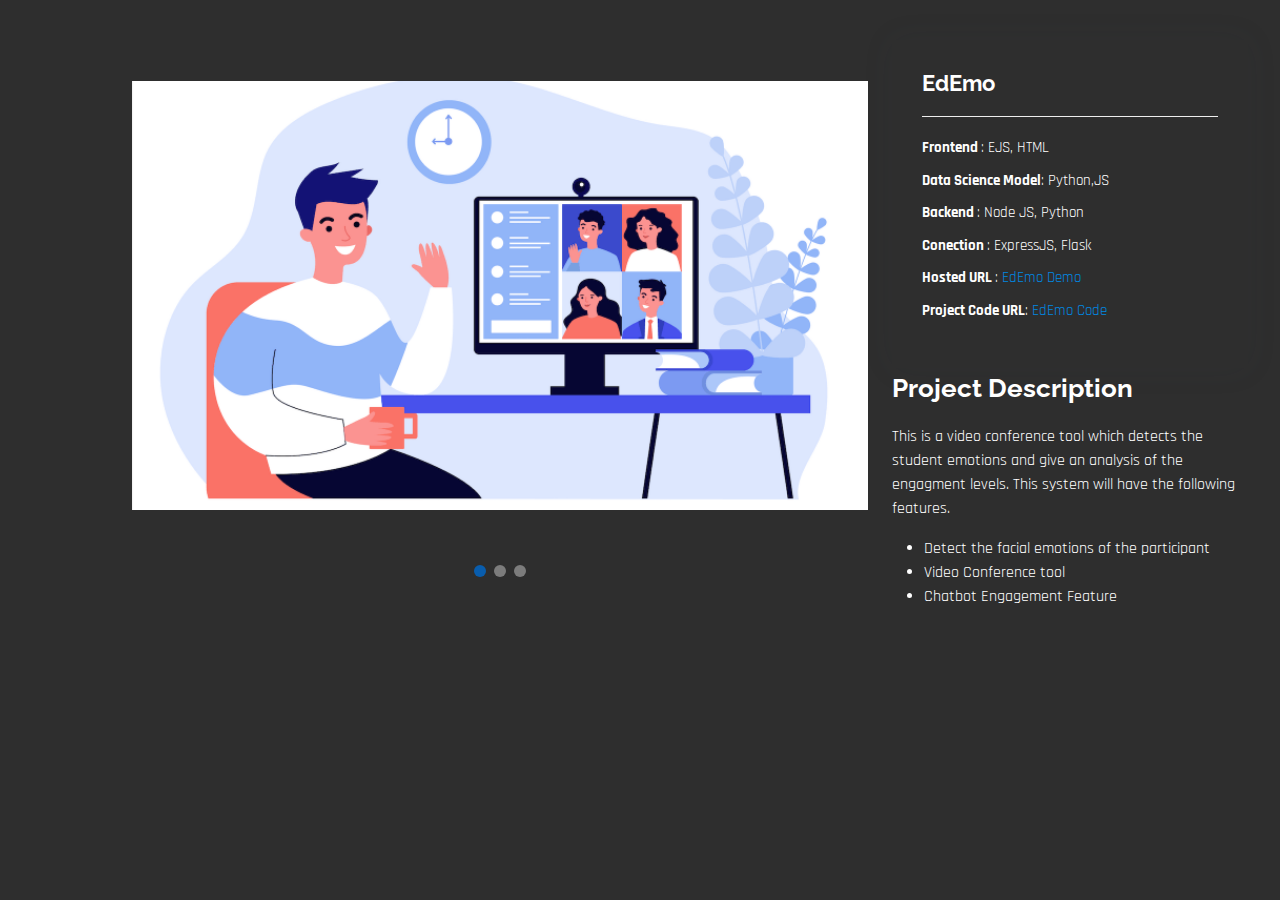
<file: edemo.html>
<!DOCTYPE html>
<html lang="en">

<head>
  <meta charset="utf-8">
  <meta content="width=device-width, initial-scale=1.0" name="viewport">

  <title>Portfolio Details - Personal Bootstrap Template</title>
  <meta content="" name="description">
  <meta content="" name="keywords">

  <!-- Favicons -->
  <link href="assets/img/favicon.png" rel="icon">
  <link href="assets/img/apple-touch-icon.png" rel="apple-touch-icon">

  <!-- Google Fonts -->
  <link href="https://fonts.googleapis.com/css?family=Open+Sans:300,300i,400,400i,600,600i,700,700i|Raleway:300,300i,400,400i,500,500i,600,600i,700,700i|Poppins:300,300i,400,400i,500,500i,600,600i,700,700i" rel="stylesheet">

  <!-- Vendor CSS Files -->
  <link href="assets/vendor/aos/aos.css" rel="stylesheet">
  <link href="assets/vendor/bootstrap/css/bootstrap.min.css" rel="stylesheet">
  <link href="assets/vendor/bootstrap-icons/bootstrap-icons.css" rel="stylesheet">
  <link href="assets/vendor/boxicons/css/boxicons.min.css" rel="stylesheet">
  <link href="assets/vendor/glightbox/css/glightbox.min.css" rel="stylesheet">
  <link href="assets/vendor/swiper/swiper-bundle.min.css" rel="stylesheet">

  <!-- Template Main CSS File -->
  <link href="assets/css/style.css" rel="stylesheet">

  <!-- =======================================================
  * Template Name: MyResume - v4.1.0
  * Template URL: https://bootstrapmade.com/free-html-bootstrap-template-my-resume/
  * Author: BootstrapMade.com
  * License: https://bootstrapmade.com/license/
  ======================================================== -->
</head>

<body>

  <main id="main">

    <!-- ======= Portfolio Details Section ======= -->
    <section id="portfolio-details" class="portfolio-details">
      <div class="container">

        <div class="row gy-4">

          <div class="col-lg-8">
            <div class="portfolio-details-slider swiper-container">
              <div class="swiper-wrapper align-items-center">

                <div class="swiper-slide">
                  <img src="assets/img/portfolio/edemo1.png" alt="">
                </div>

                <div class="swiper-slide">
                  <img src="assets/img/portfolio/edemo2.png" alt="">
                </div>

                <div class="swiper-slide">
                  <img src="assets/img/portfolio/edemo3.jpg" muted alt="">
                </div>

              </div>
              <div class="swiper-pagination"></div>
            </div>
          </div>

          <div class="col-lg-4">
            <div class="portfolio-info">
              <h3>EdEmo</h3>
              <ul>
                <li><strong>Frontend </strong>: EJS, HTML</li>
                <li><strong>Data Science Model</strong>: Python,JS</li>
                <li><strong>Backend </strong>: Node JS, Python</li>
                <li><strong>Conection </strong>: ExpressJS, Flask</li>
                <li><strong>Hosted URL </strong>: <a href="https://edemo-conference.herokuapp.com/" target="__1">EdEmo Demo</a></li>
                <li><strong>Project Code URL</strong>: <a href="https://github.com/hamzaziyard-devep/EdEmo" target="__1">EdEmo Code</a></li>
              </ul>
            </div>
            <div class="portfolio-description">
              <h2>Project Description</h2>
              <p>
                This is a video conference tool which detects the student emotions and give an analysis of the engagment levels.
                This system will have the following features.
                <ul>
                  <li>Detect the facial emotions of the participant</li>
                  <li>Video Conference tool</li>
                  <li>Chatbot Engagement Feature</li>
                </ul>
              </p>
            </div>
          </div>

        </div>

      </div>
    </section><!-- End Portfolio Details Section -->

  </main><!-- End #main -->

  <div id="preloader"></div>
  <a href="#" class="back-to-top d-flex align-items-center justify-content-center"><i class="bi bi-arrow-up-short"></i></a>

  <!-- Vendor JS Files -->
  <script src="assets/vendor/aos/aos.js"></script>
  <script src="assets/vendor/bootstrap/js/bootstrap.bundle.min.js"></script>
  <script src="assets/vendor/glightbox/js/glightbox.min.js"></script>
  <script src="assets/vendor/isotope-layout/isotope.pkgd.min.js"></script>
  <script src="assets/vendor/php-email-form/validate.js"></script>
  <script src="assets/vendor/purecounter/purecounter.js"></script>
  <script src="assets/vendor/swiper/swiper-bundle.min.js"></script>
  <script src="assets/vendor/typed.js/typed.min.js"></script>
  <script src="assets/vendor/waypoints/noframework.waypoints.js"></script>

  <!-- Template Main JS File -->
  <script src="assets/js/main.js"></script>

</body>

</html>
</file>
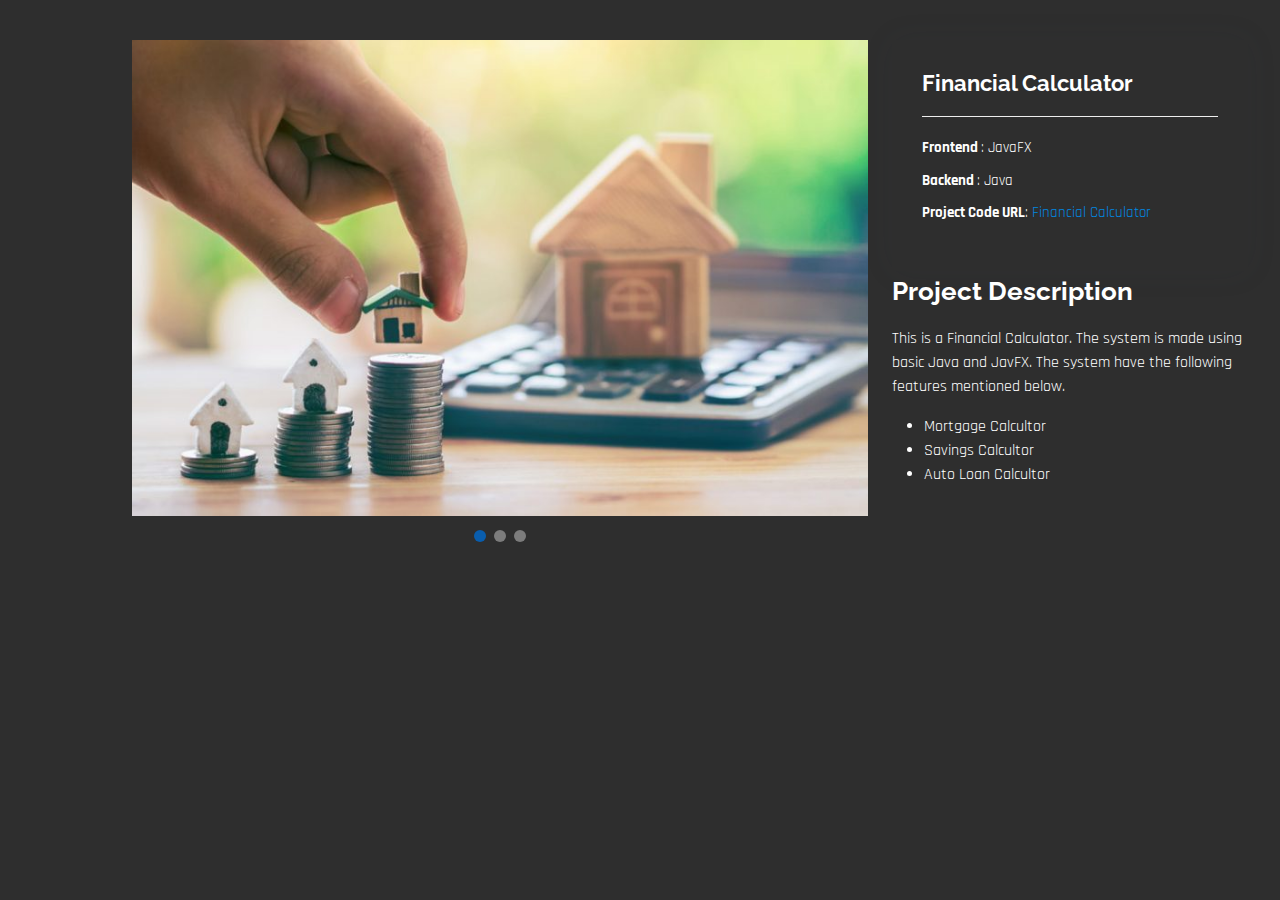
<file: fcalc.html>
<!DOCTYPE html>
<html lang="en">

<head>
  <meta charset="utf-8">
  <meta content="width=device-width, initial-scale=1.0" name="viewport">

  <title>Portfolio Details - Personal Bootstrap Template</title>
  <meta content="" name="description">
  <meta content="" name="keywords">

  <!-- Favicons -->
  <link href="assets/img/favicon.png" rel="icon">
  <link href="assets/img/apple-touch-icon.png" rel="apple-touch-icon">

  <!-- Google Fonts -->
  <link href="https://fonts.googleapis.com/css?family=Open+Sans:300,300i,400,400i,600,600i,700,700i|Raleway:300,300i,400,400i,500,500i,600,600i,700,700i|Poppins:300,300i,400,400i,500,500i,600,600i,700,700i" rel="stylesheet">

  <!-- Vendor CSS Files -->
  <link href="assets/vendor/aos/aos.css" rel="stylesheet">
  <link href="assets/vendor/bootstrap/css/bootstrap.min.css" rel="stylesheet">
  <link href="assets/vendor/bootstrap-icons/bootstrap-icons.css" rel="stylesheet">
  <link href="assets/vendor/boxicons/css/boxicons.min.css" rel="stylesheet">
  <link href="assets/vendor/glightbox/css/glightbox.min.css" rel="stylesheet">
  <link href="assets/vendor/swiper/swiper-bundle.min.css" rel="stylesheet">

  <!-- Template Main CSS File -->
  <link href="assets/css/style.css" rel="stylesheet">

  <!-- =======================================================
  * Template Name: MyResume - v4.1.0
  * Template URL: https://bootstrapmade.com/free-html-bootstrap-template-my-resume/
  * Author: BootstrapMade.com
  * License: https://bootstrapmade.com/license/
  ======================================================== -->
</head>

<body>

  <main id="main">

    <!-- ======= Portfolio Details Section ======= -->
    <section id="portfolio-details" class="portfolio-details">
      <div class="container">

        <div class="row gy-4">

          <div class="col-lg-8">
            <div class="portfolio-details-slider swiper-container">
              <div class="swiper-wrapper align-items-center">

                <div class="swiper-slide">
                  <img src="assets/img/portfolio/mort.jpg" alt="">
                </div>

                <div class="swiper-slide">
                  <img src="assets/img/portfolio/sav.jpg" alt="">
                </div>

                <div class="swiper-slide">
                  <img src="assets/img/portfolio/al.jpg" alt="">
                </div>

              </div>
              <div class="swiper-pagination"></div>
            </div>
          </div>

          <div class="col-lg-4">
            <div class="portfolio-info">
              <h3>Financial Calculator</h3>
              <ul>
                <li><strong>Frontend </strong>: JavaFX</li>
                <li><strong>Backend </strong>: Java</li>
                <li><strong>Project Code URL</strong>: <a href="https://github.com/hamzaziyard-devep/Financial-Calculator" target="__1">Financial Calculator</a></li>
              </ul>
            </div>
            <div class="portfolio-description">
              <h2>Project Description</h2>
              <p>
                This is a Financial Calculator. The system is made using basic Java and JavFX. 
                The system have the following features mentioned below.

                <ul>
                  <li>Mortgage Calcultor</li>
                  <li>Savings Calcultor</li>
                  <li>Auto Loan Calcultor</li>
                </ul>
              </p>
            </div>
          </div>

        </div>

      </div>
    </section><!-- End Portfolio Details Section -->

  </main><!-- End #main -->

  <div id="preloader"></div>
  <a href="#" class="back-to-top d-flex align-items-center justify-content-center"><i class="bi bi-arrow-up-short"></i></a>

  <!-- Vendor JS Files -->
  <script src="assets/vendor/aos/aos.js"></script>
  <script src="assets/vendor/bootstrap/js/bootstrap.bundle.min.js"></script>
  <script src="assets/vendor/glightbox/js/glightbox.min.js"></script>
  <script src="assets/vendor/isotope-layout/isotope.pkgd.min.js"></script>
  <script src="assets/vendor/php-email-form/validate.js"></script>
  <script src="assets/vendor/purecounter/purecounter.js"></script>
  <script src="assets/vendor/swiper/swiper-bundle.min.js"></script>
  <script src="assets/vendor/typed.js/typed.min.js"></script>
  <script src="assets/vendor/waypoints/noframework.waypoints.js"></script>

  <!-- Template Main JS File -->
  <script src="assets/js/main.js"></script>

</body>

</html>
</file>
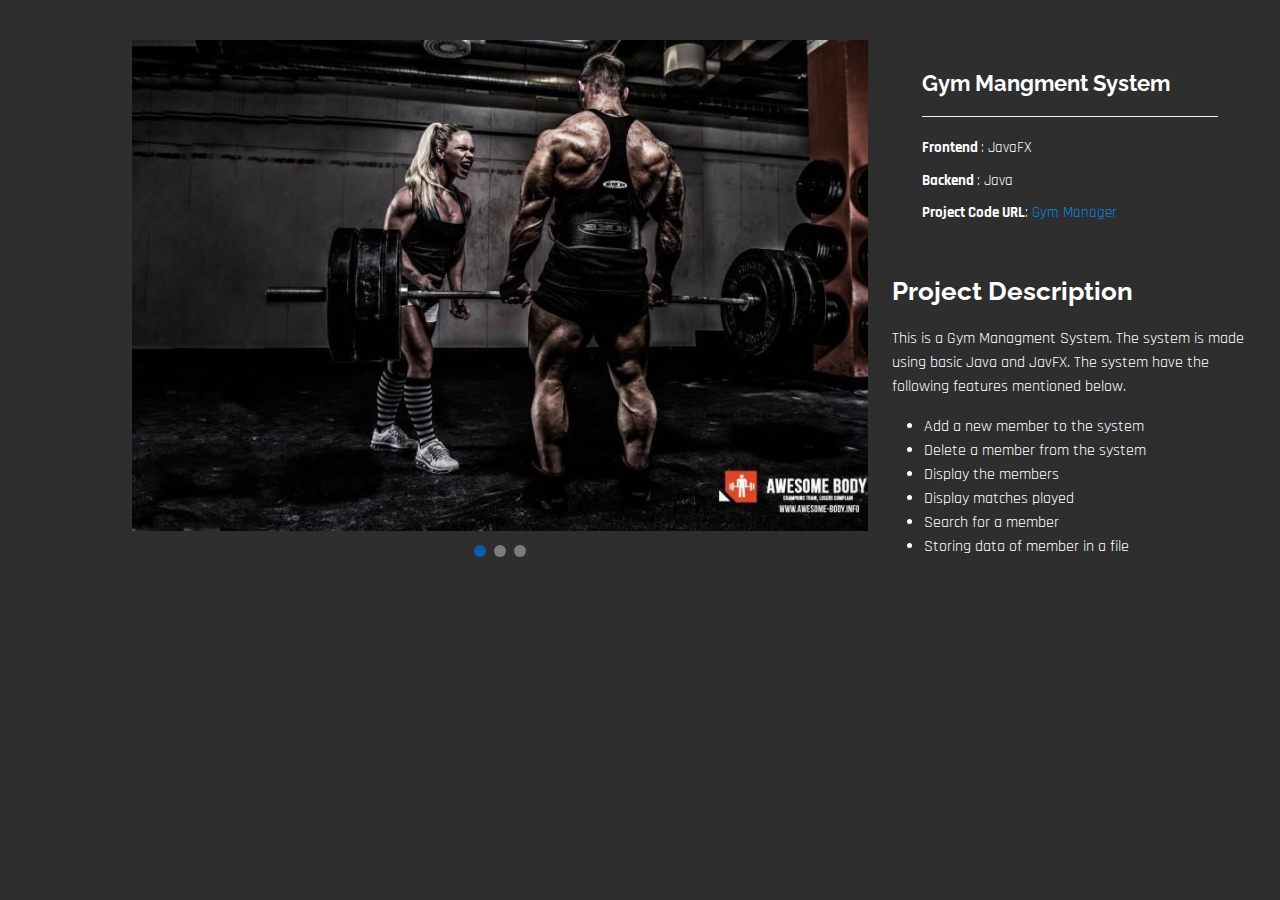
<file: gym.html>
<!DOCTYPE html>
<html lang="en">

<head>
  <meta charset="utf-8">
  <meta content="width=device-width, initial-scale=1.0" name="viewport">

  <title>Portfolio Details - Personal Bootstrap Template</title>
  <meta content="" name="description">
  <meta content="" name="keywords">

  <!-- Favicons -->
  <link href="assets/img/favicon.png" rel="icon">
  <link href="assets/img/apple-touch-icon.png" rel="apple-touch-icon">

  <!-- Google Fonts -->
  <link href="https://fonts.googleapis.com/css?family=Open+Sans:300,300i,400,400i,600,600i,700,700i|Raleway:300,300i,400,400i,500,500i,600,600i,700,700i|Poppins:300,300i,400,400i,500,500i,600,600i,700,700i" rel="stylesheet">

  <!-- Vendor CSS Files -->
  <link href="assets/vendor/aos/aos.css" rel="stylesheet">
  <link href="assets/vendor/bootstrap/css/bootstrap.min.css" rel="stylesheet">
  <link href="assets/vendor/bootstrap-icons/bootstrap-icons.css" rel="stylesheet">
  <link href="assets/vendor/boxicons/css/boxicons.min.css" rel="stylesheet">
  <link href="assets/vendor/glightbox/css/glightbox.min.css" rel="stylesheet">
  <link href="assets/vendor/swiper/swiper-bundle.min.css" rel="stylesheet">

  <!-- Template Main CSS File -->
  <link href="assets/css/style.css" rel="stylesheet">

  <!-- =======================================================
  * Template Name: MyResume - v4.1.0
  * Template URL: https://bootstrapmade.com/free-html-bootstrap-template-my-resume/
  * Author: BootstrapMade.com
  * License: https://bootstrapmade.com/license/
  ======================================================== -->
</head>

<body>

  <main id="main">

    <!-- ======= Portfolio Details Section ======= -->
    <section id="portfolio-details" class="portfolio-details">
      <div class="container">

        <div class="row gy-4">

          <div class="col-lg-8">
            <div class="portfolio-details-slider swiper-container">
              <div class="swiper-wrapper align-items-center">

                <div class="swiper-slide">
                  <img src="assets/img/portfolio/gym1.jpg" alt="">
                </div>

                <div class="swiper-slide">
                  <img src="assets/img/portfolio/gym2.jpg" alt="">
                </div>

                <div class="swiper-slide">
                  <img src="assets/img/portfolio/gym3.jpg" alt="">
                </div>

              </div>
              <div class="swiper-pagination"></div>
            </div>
          </div>

          <div class="col-lg-4">
            <div class="portfolio-info">
              <h3>Gym Mangment System</h3>
              <ul>
                <li><strong>Frontend </strong>: JavaFX</li>
                <li><strong>Backend </strong>: Java</li>
                <li><strong>Project Code URL</strong>: <a href="https://github.com/hamzaziyard-devep/Gym-Managment-System" target="__1">Gym Manager</a></li>
              </ul>
            </div>
            <div class="portfolio-description">
              <h2>Project Description</h2>
              <p>
                This is a Gym Managment System. The system is made using basic Java and JavFX. 
                The system have the following features mentioned below.

                <ul>
                  <li>Add a new member to the system</li>
                  <li>Delete a member from the system</li>
                  <li>Display the members</li>
                  <li>Display matches played</li>
                  <li>Search for a member</li>
                  <li>Storing data of member in a file</li>
                </ul>
              </p>
            </div>
          </div>

        </div>

      </div>
    </section><!-- End Portfolio Details Section -->

  </main><!-- End #main -->

  <div id="preloader"></div>
  <a href="#" class="back-to-top d-flex align-items-center justify-content-center"><i class="bi bi-arrow-up-short"></i></a>

  <!-- Vendor JS Files -->
  <script src="assets/vendor/aos/aos.js"></script>
  <script src="assets/vendor/bootstrap/js/bootstrap.bundle.min.js"></script>
  <script src="assets/vendor/glightbox/js/glightbox.min.js"></script>
  <script src="assets/vendor/isotope-layout/isotope.pkgd.min.js"></script>
  <script src="assets/vendor/php-email-form/validate.js"></script>
  <script src="assets/vendor/purecounter/purecounter.js"></script>
  <script src="assets/vendor/swiper/swiper-bundle.min.js"></script>
  <script src="assets/vendor/typed.js/typed.min.js"></script>
  <script src="assets/vendor/waypoints/noframework.waypoints.js"></script>

  <!-- Template Main JS File -->
  <script src="assets/js/main.js"></script>

</body>

</html>
</file>
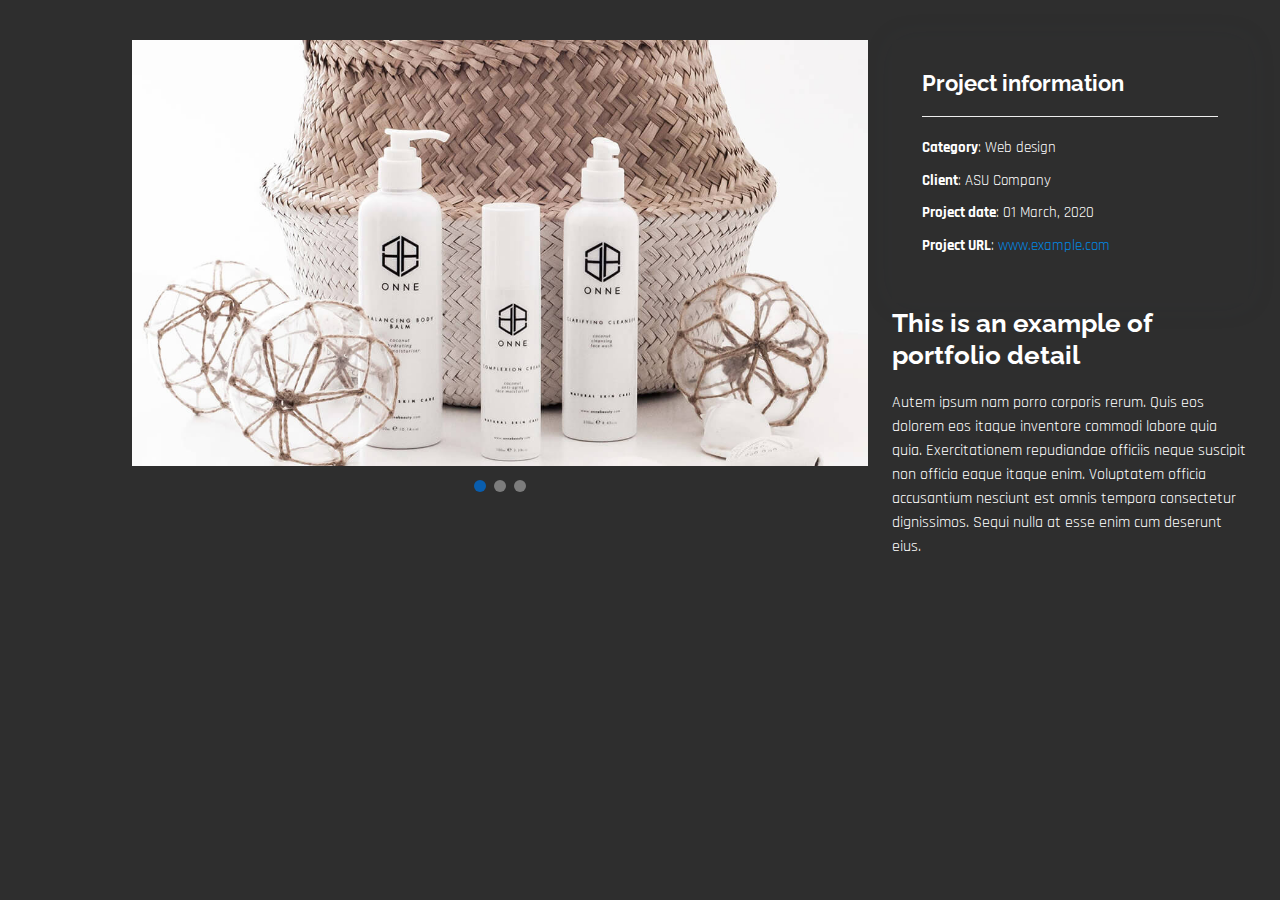
<file: portfolio-details.html>
<!DOCTYPE html>
<html lang="en">

<head>
  <meta charset="utf-8">
  <meta content="width=device-width, initial-scale=1.0" name="viewport">

  <title>Portfolio Details - Personal Bootstrap Template</title>
  <meta content="" name="description">
  <meta content="" name="keywords">

  <!-- Favicons -->
  <link href="assets/img/favicon.png" rel="icon">
  <link href="assets/img/apple-touch-icon.png" rel="apple-touch-icon">

  <!-- Google Fonts -->
  <link href="https://fonts.googleapis.com/css?family=Open+Sans:300,300i,400,400i,600,600i,700,700i|Raleway:300,300i,400,400i,500,500i,600,600i,700,700i|Poppins:300,300i,400,400i,500,500i,600,600i,700,700i" rel="stylesheet">

  <!-- Vendor CSS Files -->
  <link href="assets/vendor/aos/aos.css" rel="stylesheet">
  <link href="assets/vendor/bootstrap/css/bootstrap.min.css" rel="stylesheet">
  <link href="assets/vendor/bootstrap-icons/bootstrap-icons.css" rel="stylesheet">
  <link href="assets/vendor/boxicons/css/boxicons.min.css" rel="stylesheet">
  <link href="assets/vendor/glightbox/css/glightbox.min.css" rel="stylesheet">
  <link href="assets/vendor/swiper/swiper-bundle.min.css" rel="stylesheet">

  <!-- Template Main CSS File -->
  <link href="assets/css/style.css" rel="stylesheet">

  <!-- =======================================================
  * Template Name: MyResume - v4.1.0
  * Template URL: https://bootstrapmade.com/free-html-bootstrap-template-my-resume/
  * Author: BootstrapMade.com
  * License: https://bootstrapmade.com/license/
  ======================================================== -->
</head>

<body>

  <main id="main">

    <!-- ======= Portfolio Details Section ======= -->
    <section id="portfolio-details" class="portfolio-details">
      <div class="container">

        <div class="row gy-4">

          <div class="col-lg-8">
            <div class="portfolio-details-slider swiper-container">
              <div class="swiper-wrapper align-items-center">

                <div class="swiper-slide">
                  <img src="assets/img/portfolio/portfolio-details-1.jpg" alt="">
                </div>

                <div class="swiper-slide">
                  <img src="assets/img/portfolio/portfolio-details-2.jpg" alt="">
                </div>

                <div class="swiper-slide">
                  <img src="assets/img/portfolio/portfolio-details-3.jpg" alt="">
                </div>

              </div>
              <div class="swiper-pagination"></div>
            </div>
          </div>

          <div class="col-lg-4">
            <div class="portfolio-info">
              <h3>Project information</h3>
              <ul>
                <li><strong>Category</strong>: Web design</li>
                <li><strong>Client</strong>: ASU Company</li>
                <li><strong>Project date</strong>: 01 March, 2020</li>
                <li><strong>Project URL</strong>: <a href="#">www.example.com</a></li>
              </ul>
            </div>
            <div class="portfolio-description">
              <h2>This is an example of portfolio detail</h2>
              <p>
                Autem ipsum nam porro corporis rerum. Quis eos dolorem eos itaque inventore commodi labore quia quia. Exercitationem repudiandae officiis neque suscipit non officia eaque itaque enim. Voluptatem officia accusantium nesciunt est omnis tempora consectetur dignissimos. Sequi nulla at esse enim cum deserunt eius.
              </p>
            </div>
          </div>

        </div>

      </div>
    </section><!-- End Portfolio Details Section -->

  </main><!-- End #main -->

  <div id="preloader"></div>
  <a href="#" class="back-to-top d-flex align-items-center justify-content-center"><i class="bi bi-arrow-up-short"></i></a>

  <!-- Vendor JS Files -->
  <script src="assets/vendor/aos/aos.js"></script>
  <script src="assets/vendor/bootstrap/js/bootstrap.bundle.min.js"></script>
  <script src="assets/vendor/glightbox/js/glightbox.min.js"></script>
  <script src="assets/vendor/isotope-layout/isotope.pkgd.min.js"></script>
  <script src="assets/vendor/php-email-form/validate.js"></script>
  <script src="assets/vendor/purecounter/purecounter.js"></script>
  <script src="assets/vendor/swiper/swiper-bundle.min.js"></script>
  <script src="assets/vendor/typed.js/typed.min.js"></script>
  <script src="assets/vendor/waypoints/noframework.waypoints.js"></script>

  <!-- Template Main JS File -->
  <script src="assets/js/main.js"></script>

</body>

</html>
</file>
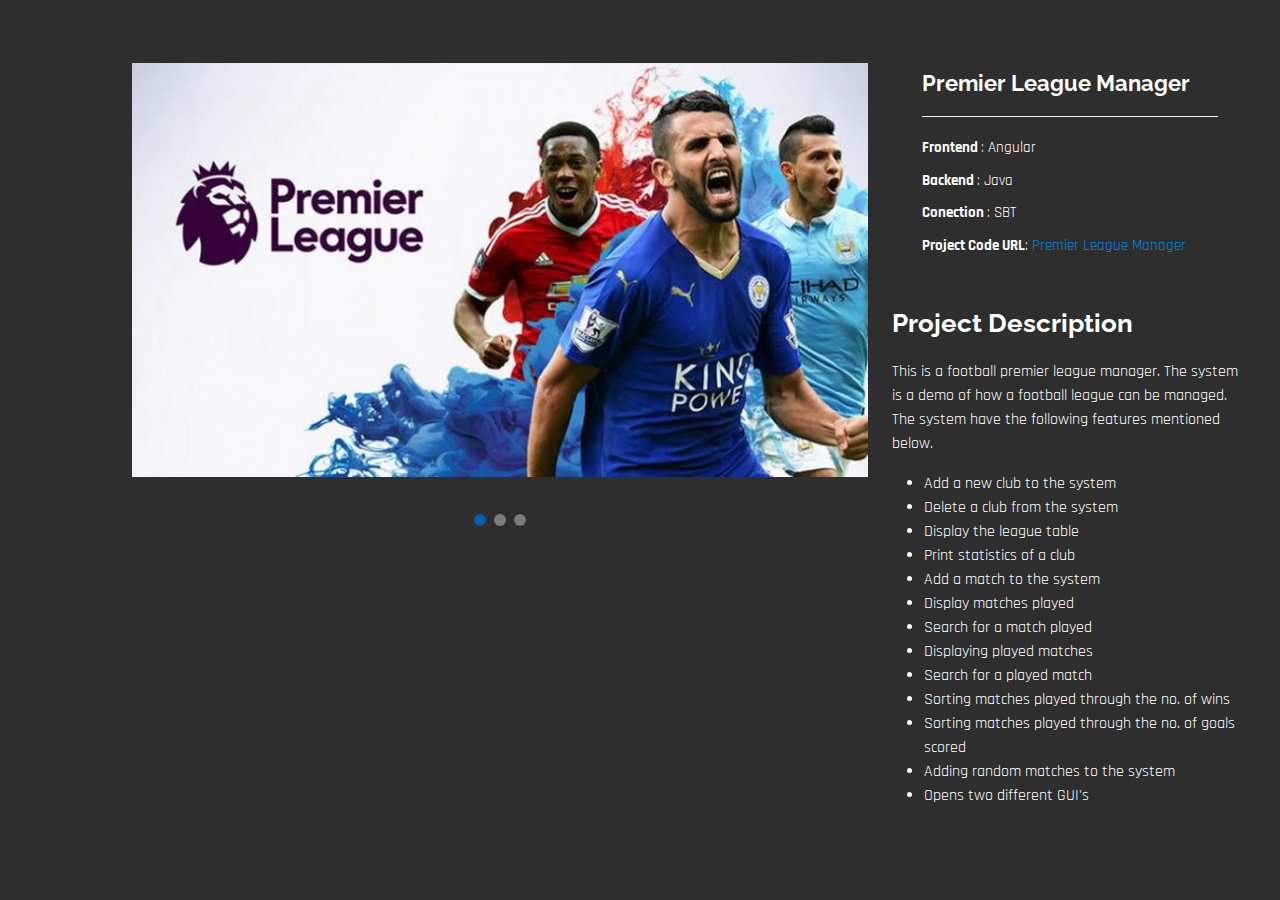
<file: premier-league.html>
<!DOCTYPE html>
<html lang="en">

<head>
  <meta charset="utf-8">
  <meta content="width=device-width, initial-scale=1.0" name="viewport">

  <title>Portfolio Details - Personal Bootstrap Template</title>
  <meta content="" name="description">
  <meta content="" name="keywords">

  <!-- Favicons -->
  <link href="assets/img/favicon.png" rel="icon">
  <link href="assets/img/apple-touch-icon.png" rel="apple-touch-icon">

  <!-- Google Fonts -->
  <link href="https://fonts.googleapis.com/css?family=Open+Sans:300,300i,400,400i,600,600i,700,700i|Raleway:300,300i,400,400i,500,500i,600,600i,700,700i|Poppins:300,300i,400,400i,500,500i,600,600i,700,700i" rel="stylesheet">

  <!-- Vendor CSS Files -->
  <link href="assets/vendor/aos/aos.css" rel="stylesheet">
  <link href="assets/vendor/bootstrap/css/bootstrap.min.css" rel="stylesheet">
  <link href="assets/vendor/bootstrap-icons/bootstrap-icons.css" rel="stylesheet">
  <link href="assets/vendor/boxicons/css/boxicons.min.css" rel="stylesheet">
  <link href="assets/vendor/glightbox/css/glightbox.min.css" rel="stylesheet">
  <link href="assets/vendor/swiper/swiper-bundle.min.css" rel="stylesheet">

  <!-- Template Main CSS File -->
  <link href="assets/css/style.css" rel="stylesheet">

  <!-- =======================================================
  * Template Name: MyResume - v4.1.0
  * Template URL: https://bootstrapmade.com/free-html-bootstrap-template-my-resume/
  * Author: BootstrapMade.com
  * License: https://bootstrapmade.com/license/
  ======================================================== -->
</head>

<body>

  <main id="main">

    <!-- ======= Portfolio Details Section ======= -->
    <section id="portfolio-details" class="portfolio-details">
      <div class="container">

        <div class="row gy-4">

          <div class="col-lg-8">
            <div class="portfolio-details-slider swiper-container">
              <div class="swiper-wrapper align-items-center">

                <div class="swiper-slide">
                  <img src="assets/img/portfolio/premier-league1.jpg" alt="">
                </div>

                <div class="swiper-slide">
                  <img src="assets/img/portfolio/premier-league.jpg" alt="">
                </div>

                <div class="swiper-slide">
                  <img src="assets/img/portfolio/premier-league2.jpg" alt="">
                </div>

              </div>
              <div class="swiper-pagination"></div>
            </div>
          </div>

          <div class="col-lg-4">
            <div class="portfolio-info">
              <h3>Premier League Manager</h3>
              <ul>
                <li><strong>Frontend </strong>: Angular</li>
                <li><strong>Backend </strong>: Java</li>
                <li><strong>Conection </strong>: SBT</li>
                <li><strong>Project Code URL</strong>: <a href="https://github.com/hamzaziyard-devep/football-league-manager" target="__1">Premier League Manager</a></li>
              </ul>
            </div>
            <div class="portfolio-description">
              <h2>Project Description</h2>
              <p>
                This is a football premier league manager. The system is a demo of how a football league can be managed. 
                The system have the following features mentioned below.

                <ul>
                  <li>Add a new club to the system</li>
                  <li>Delete a club from the system</li>
                  <li>Display the league table</li>
                  <li>Print statistics of a club</li>
                  <li>Add a match to the system</li>
                  <li>Display matches played</li>
                  <li>Search for a match played</li>
                  <li>Displaying played matches</li>
                  <li>Search for a played match</li>
                  <li>Sorting matches played through the no. of wins</li>
                  <li>Sorting matches played through the no. of goals scored</li>
                  <li>Adding random matches to the system</li>
                  <li>Opens two different GUI's</li>
                </ul>
              </p>
            </div>
          </div>

        </div>

      </div>
    </section><!-- End Portfolio Details Section -->

  </main><!-- End #main -->

  <div id="preloader"></div>
  <a href="#" class="back-to-top d-flex align-items-center justify-content-center"><i class="bi bi-arrow-up-short"></i></a>

  <!-- Vendor JS Files -->
  <script src="assets/vendor/aos/aos.js"></script>
  <script src="assets/vendor/bootstrap/js/bootstrap.bundle.min.js"></script>
  <script src="assets/vendor/glightbox/js/glightbox.min.js"></script>
  <script src="assets/vendor/isotope-layout/isotope.pkgd.min.js"></script>
  <script src="assets/vendor/php-email-form/validate.js"></script>
  <script src="assets/vendor/purecounter/purecounter.js"></script>
  <script src="assets/vendor/swiper/swiper-bundle.min.js"></script>
  <script src="assets/vendor/typed.js/typed.min.js"></script>
  <script src="assets/vendor/waypoints/noframework.waypoints.js"></script>

  <!-- Template Main JS File -->
  <script src="assets/js/main.js"></script>

</body>

</html>
</file>
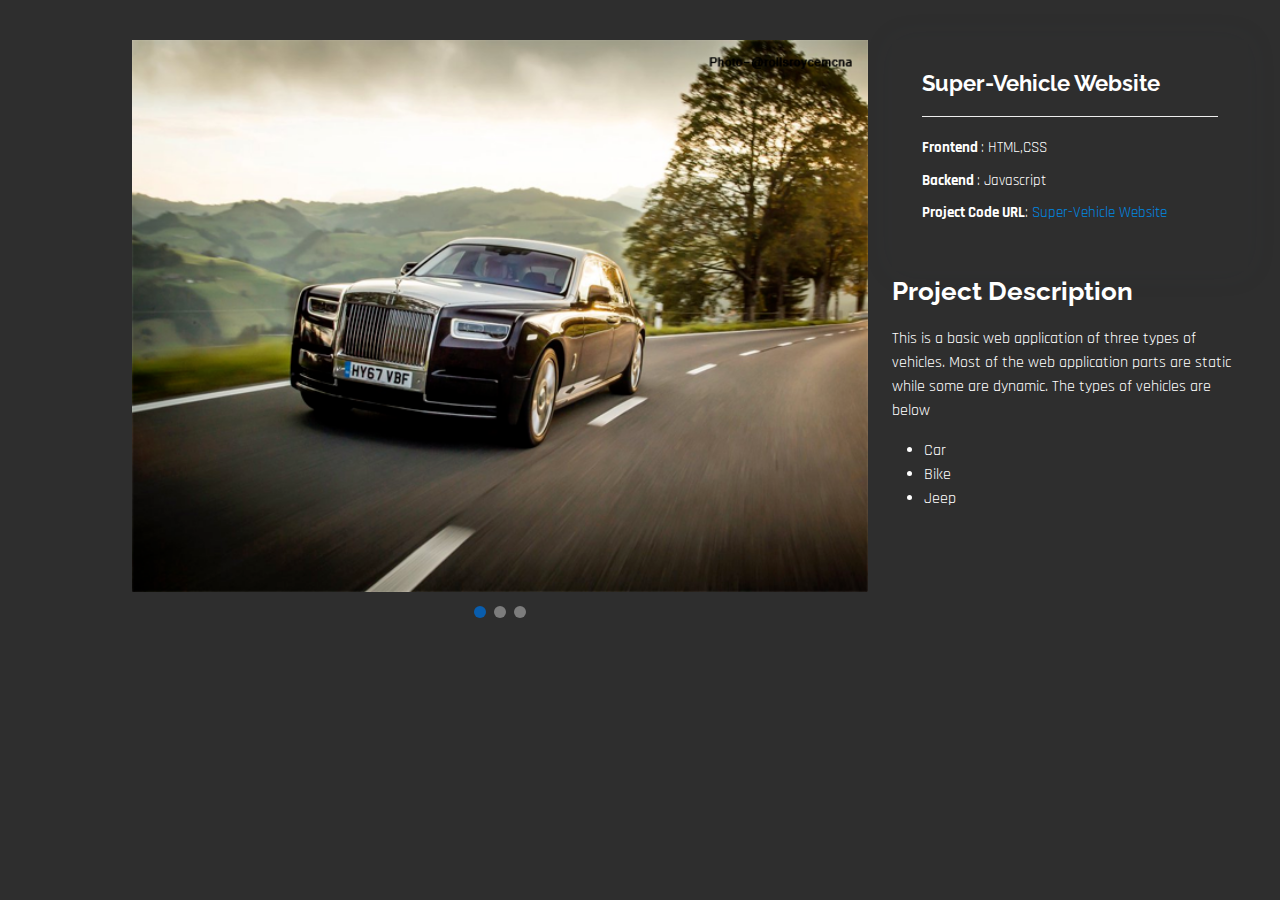
<file: super-vehicle.html>
<!DOCTYPE html>
<html lang="en">

<head>
  <meta charset="utf-8">
  <meta content="width=device-width, initial-scale=1.0" name="viewport">

  <title>Portfolio Details - Personal Bootstrap Template</title>
  <meta content="" name="description">
  <meta content="" name="keywords">

  <!-- Favicons -->
  <link href="assets/img/favicon.png" rel="icon">
  <link href="assets/img/apple-touch-icon.png" rel="apple-touch-icon">

  <!-- Google Fonts -->
  <link href="https://fonts.googleapis.com/css?family=Open+Sans:300,300i,400,400i,600,600i,700,700i|Raleway:300,300i,400,400i,500,500i,600,600i,700,700i|Poppins:300,300i,400,400i,500,500i,600,600i,700,700i" rel="stylesheet">

  <!-- Vendor CSS Files -->
  <link href="assets/vendor/aos/aos.css" rel="stylesheet">
  <link href="assets/vendor/bootstrap/css/bootstrap.min.css" rel="stylesheet">
  <link href="assets/vendor/bootstrap-icons/bootstrap-icons.css" rel="stylesheet">
  <link href="assets/vendor/boxicons/css/boxicons.min.css" rel="stylesheet">
  <link href="assets/vendor/glightbox/css/glightbox.min.css" rel="stylesheet">
  <link href="assets/vendor/swiper/swiper-bundle.min.css" rel="stylesheet">

  <!-- Template Main CSS File -->
  <link href="assets/css/style.css" rel="stylesheet">

  <!-- =======================================================
  * Template Name: MyResume - v4.1.0
  * Template URL: https://bootstrapmade.com/free-html-bootstrap-template-my-resume/
  * Author: BootstrapMade.com
  * License: https://bootstrapmade.com/license/
  ======================================================== -->
</head>

<body>

  <main id="main">

    <!-- ======= Portfolio Details Section ======= -->
    <section id="portfolio-details" class="portfolio-details">
      <div class="container">

        <div class="row gy-4">

          <div class="col-lg-8">
            <div class="portfolio-details-slider swiper-container">
              <div class="swiper-wrapper align-items-center">

                <div class="swiper-slide">
                  <img src="assets/img/portfolio/rolls.png" alt="">
                </div>

                <div class="swiper-slide">
                  <img src="assets/img/portfolio/re.jpg" alt="">
                </div>

                <div class="swiper-slide">
                  <img src="assets/img/portfolio/jeep.jpg" alt="">
                </div>

              </div>
              <div class="swiper-pagination"></div>
            </div>
          </div>

          <div class="col-lg-4">
            <div class="portfolio-info">
              <h3>Super-Vehicle Website</h3>
              <ul>
                <li><strong>Frontend </strong>: HTML,CSS</li>
                <li><strong>Backend </strong>: Javascript</li>
                <li><strong>Project Code URL</strong>: <a href="https://github.com/hamzaziyard-devep/Super-Vehicle-Website" target="__1">Super-Vehicle Website</a></li>
              </ul>
            </div>
            <div class="portfolio-description">
              <h2>Project Description</h2>
              <p>
                This is a basic web application of three types of vehicles. Most of the web application parts are static while some are dynamic. The types of vehicles are below

                <ul>
                  <li>Car</li>
                  <li>Bike</li>
                  <li>Jeep</li>
                </ul>
              </p>
            </div>
          </div>

        </div>

      </div>
    </section><!-- End Portfolio Details Section -->

  </main><!-- End #main -->

  <div id="preloader"></div>
  <a href="#" class="back-to-top d-flex align-items-center justify-content-center"><i class="bi bi-arrow-up-short"></i></a>

  <!-- Vendor JS Files -->
  <script src="assets/vendor/aos/aos.js"></script>
  <script src="assets/vendor/bootstrap/js/bootstrap.bundle.min.js"></script>
  <script src="assets/vendor/glightbox/js/glightbox.min.js"></script>
  <script src="assets/vendor/isotope-layout/isotope.pkgd.min.js"></script>
  <script src="assets/vendor/php-email-form/validate.js"></script>
  <script src="assets/vendor/purecounter/purecounter.js"></script>
  <script src="assets/vendor/swiper/swiper-bundle.min.js"></script>
  <script src="assets/vendor/typed.js/typed.min.js"></script>
  <script src="assets/vendor/waypoints/noframework.waypoints.js"></script>

  <!-- Template Main JS File -->
  <script src="assets/js/main.js"></script>

</body>

</html>
</file>
<file: assets/css/style.css>
/**
* Template Name: MyResume - v4.1.0
* Template URL: https://bootstrapmade.com/free-html-bootstrap-template-my-resume/
* Author: BootstrapMade.com
* License: https://bootstrapmade.com/license/
*/

/*--------------------------------------------------------------
# General
--------------------------------------------------------------*/

@import url('https://fonts.googleapis.com/css2?family=Rajdhani&display=swap');



:root{
  --mobile-nav-bg:rgb(48, 48, 48);
  --icon-color:rgb(245, 245, 245);
  --icon-badge: #000;
  --primary-color:#2e2e2e;
  --secondary-color:#fff;
  --heading: #fff;
  --resume-bg:rgba(0, 0, 0, 0.103);
  --skill-box:rgba(255,255,255,0.2);
  --nav-link:#272829;
  --nav-font:white;
  --footer-bg:#2b2b2b;
  --about-title:#728394;
  --skill-bar-font:#979797;
  --skill-bar-bg:#979797;
  --resume-sub-top:#a5a4a4;
  --download-bg:#0563bb;
  --download-hover:#0678e3;
  --year-bg:rgba(255, 255, 255,0.2);
  --title-line:#ddd;
  --contact-font:#9faab6;
  --p-hover:rgba(0,0,0,0.9);
  --p-hover-line:#d7dce1;
  --p-hover-link:#272829;
  --p-hover-topic:white;
}

.light-theme{
  --mobile-nav-bg:rgb(255, 255, 255);
  --icon-color:#2e2e2e;
  --icon-badge:#fff;
  --primary-color:rgb(238, 238, 238);
  --secondary-color:black;
  --heading: #000;
  --resume-bg:rgba(224, 223, 223, 0.459);
  --skill-box:rgba(0, 0, 0, 0.075);
  --nav-link:#e8eaeb;
  --nav-font:#000;
  --footer-bg:rgb(223, 223, 223);
  --about-title:#0563bb;
  --skill-bar-font:rgb(0, 0, 0);
  --skill-bar-bg:rgb(212, 212, 212);
  --resume-sub-top:rgb(97, 97, 97);
  --download-bg:#0563bb;
  --download-hover:#0678e3;
  --year-bg:rgb(226, 225, 225);
  --title-line:rgb(26, 25, 25);
  --contact-font:rgb(99, 99, 99);
  --p-hover:rgba(255, 255, 255,0.9);
  --p-hover-line:#0563bb;
  --p-hover-link:#000000;
  --p-hover-topic:#0563bb;
}

body {
  font-family: "Open Sans", sans-serif;
  /* color: #272829; */
  color: var(--secondary-color);
  background-color:var(--primary-color);
}



a {
  color: #0563bb;
  text-decoration: none;
}

a:hover {
  color: #067ded;
  text-decoration: none;
}

h1, h2, h3, h4, h5, h6 {
  font-family: "Raleway", sans-serif;
}



/*adjusting the length of the slide bar*/
::-webkit-scrollbar {
  width: 15px;
}

/*adjusting the track of the scrollbar*/
::-webkit-scrollbar-track {
      background-color: #2f2f2f; 
    }

/*styling the slidebar*/
::-webkit-scrollbar-thumb {
        background-color: #0563bb; 
        border-radius: 10px;
}



/*--------------------------------------------------------------
# Back to top button
--------------------------------------------------------------*/
.back-to-top {
  position: fixed;
  visibility: hidden;
  opacity: 0;
  right: 15px;
  bottom: 15px;
  z-index: 996;
  background: #0563bb;
  width: 40px;
  height: 40px;
  border-radius: 50px;
  transition: all 0.4s;
}

.back-to-top i {
  font-size: 28px;
  color: #fff;
  line-height: 0;
}

.back-to-top:hover {
  background: #0678e3;
  color: #fff;
}

.back-to-top.active {
  visibility: visible;
  opacity: 1;
}

/*--------------------------------------------------------------
# Preloader
--------------------------------------------------------------*/
#preloader {
  position: fixed;
  top: 0;
  left: 0;
  right: 0;
  bottom: 0;
  z-index: 9999;
  overflow: hidden;
  background: #272727;
}

#preloader:before {
  content: "";
  position: fixed;
  top: calc(50% - 30px);
  left: calc(50% - 30px);
  border: 6px solid #0563bb;
  border-top-color: gray;
  border-bottom-color: gray;
  border-radius: 50%;
  width: 60px;
  height: 60px;
  -webkit-animation: animate-preloader 1s linear infinite;
  animation: animate-preloader 1s linear infinite;
}

@-webkit-keyframes animate-preloader {
  0% {
    transform: rotate(0deg);
  }
  100% {
    transform: rotate(360deg);
  }
}

@keyframes animate-preloader {
  0% {
    transform: rotate(0deg);
  }
  100% {
    transform: rotate(360deg);
  }
}

/*--------------------------------------------------------------
# Disable aos animation delay on mobile devices
--------------------------------------------------------------*/
@media screen and (max-width: 768px) {
  [data-aos-delay] {
    transition-delay: 0 !important;
  }
}

/*--------------------------------------------------------------
# Header
--------------------------------------------------------------*/
#header {
  position: fixed;
  top: 0;
  left: 0;
  bottom: 0;
  z-index: 9997;
  transition: all 0.5s;
  padding: 15px;
  overflow-y: auto;
}

@media (max-width: 992px) {
  #header {
    width: 300px;
    background: var(--mobile-nav-bg);
    color: white;
    left: -300px;
  }
}

@media (min-width: 992px) {
  #main {
    margin-left: 100px;
  }
}

/*--------------------------------------------------------------
# Navigation Menu
--------------------------------------------------------------*/
/**
* Desktop Navigation 
*/
.nav-menu {
  padding: 0;
  display: block;
}

.nav-menu * {
  margin: 0;
  padding: 0;
  list-style: none;
}

.nav-menu > ul > li {
  position: relative;
  white-space: nowrap;
}

.nav-menu a {
  display: flex;
  align-items: center;
  color: var(--nav-font);
  padding: 10px 18px;
  margin-bottom: 8px;
  transition: 0.3s;
  font-size: 15px;
  border-radius: 50px;
  height: 56px;
  width: 100%;
  overflow: hidden;
  transition: 0.3s;
  background-color: var(--nav-link);
}

.nav-menu a i,.nav-menu a i span{
  color: var(--nav-font)
}

#icon{
  background-color: var(--icon-color);
}

#icon i{
  color: var(--icon-badge)
}

#icon:hover{
  background-color: #0563bb;
}
a #icon{
  color: #000;
}

#icon2{
  display: none;
}

.nav-menu a i {
  font-size: 20px;
}

.nav-menu a span {
  padding: 0 5px 0 7px;
}

@media (min-width: 992px) {
  .nav-menu a {
    width: 56px;
    color: #fff;
  }
  .nav-menu a span {
    display: none;
    color: #fff;
  }
}

.nav-menu a:hover, .nav-menu .active, .nav-menu li:hover > a {
  color: #fff;
  background: #0563bb;
}

.nav-menu a:hover span, .nav-menu .active span, .nav-menu li:hover > a span {
  color: #fff;
}

.nav-menu a:hover, .nav-menu li:hover > a {
  width: 100%;
  color: #fff;
}

.nav-menu a:hover span, .nav-menu li:hover > a span {
  display: block;
}

/**
* Mobile Navigation 
*/
.mobile-nav-toggle {
  position: fixed;
  right: 10px;
  top: 10px;
  z-index: 9998;
  border: 0;
  background: none;
  font-size: 28px;
  transition: all 0.4s;
  outline: none !important;
  line-height: 0;
  cursor: pointer;
  border-radius: 50px;
  padding: 5px;
}

.mobile-nav-toggle i {
  color: var(--mobile-nav-bg);
}

.mobile-nav-active {
  overflow: hidden;
}

.mobile-nav-active #header {
  left: 0;
}

.mobile-nav-active .mobile-nav-toggle {
  color: #fff;
  background-color: #0563bb;
}


.btn-cv{
  padding:10px 40px;
  font-family: "Rajdhani", sans-serif;
  background-color: var(--download-bg);
  border-radius:20px;
  border: none;
  transition:.5s;
  box-shadow:3px 3px 10px rgba(0, 0, 0, 0.315);
  font-size: 20px;
}

.btn-cv:hover{
  box-shadow:1px 1px 10px rgba(0, 0, 0, 0.315);
  background-color: var(--download-hover);
}

.btn-cv a{
  text-decoration:none;
  color: white;
}

/*--------------------------------------------------------------
# Hero Section
--------------------------------------------------------------*/
#hero {
  width: 100%;
  height: 100vh;
  background: url("../img/bg.jpg") top right no-repeat;
  background-size: cover;
  position: relative;
}

@media (min-width: 992px) {
  #hero {
    padding-left: 160px;
  }
}

#hero:before {
  content: "";
  /* background: #2f2f2f; */
  position: absolute;
  bottom: 0;
  top: 0;
  left: 0;
  right: 0;
}

#hero h1 {
  margin: 0;
  font-size: 64px;
  font-weight: 700;
  line-height: 56px;
  color: #fff;
}

#hero p {
  color: #fff;
  margin: 15px 0 0 0;
  font-size: 40px;
  font-weight: bold;
  font-family: "Rajdhani", sans-serif;
}

#hero p span {
  color: #00529e;
  letter-spacing: 1px;
}

#hero .social-links {
  margin-top: 30px;
}

#hero .social-links a {
  font-size: 24px;
  display: inline-block;
  color: #fff;
  line-height: 1;
  margin-right: 20px;
  transition: 0.3s;
}

#hero .social-links a:hover {
  color: #0563bb;
}

@media (max-width: 992px) {
  #hero {
    text-align: center;
  }
  #hero h1 {
    font-size: 32px;
    line-height: 36px;
  }
  #hero p {
    margin-top: 10px;
    font-size: 20px;
    line-height: 24px;
  }
}

/*--------------------------------------------------------------
# Sections General
--------------------------------------------------------------*/
section {
  padding: 60px 0;
  overflow: hidden;
}

.section-title {
  text-align: center;
  padding-bottom: 30px;
}

.section-title h2 {
  font-size: 32px;
  font-weight: bold;
  text-transform: uppercase;
  margin-bottom: 20px;
  padding-bottom: 20px;
  position: relative;
  color: var(--header);
}

.section-title h2::before {
  content: '';
  position: absolute;
  display: block;
  width: 120px;
  height: 1px;
  background: var(--title-line);
  bottom: 1px;
  left: calc(50% - 60px);
}

.section-title h2::after {
  content: '';
  position: absolute;
  display: block;
  width: 40px;
  height: 3px;
  background: #0563bb;
  bottom: 0;
  left: calc(50% - 20px);
}

.section-title p {
  margin-bottom: 0;
}

/*--------------------------------------------------------------
# About
--------------------------------------------------------------*/
.about .content h3 {
  font-weight: 700;
  font-size: 30px;
  color: var(--about-title);
  margin-bottom: 50px;
}

.about img {
  border-radius: 50px;
}

.about .content ul {
  list-style: none;
  padding: 0;
}

.about .content ul li {
  margin-bottom: 20px;
  display: flex;
  align-items: center;
}

.about .content ul strong {
  margin-right: 10px;
}

.about .content ul i {
  font-size: 16px;
  margin-right: 5px;
  color: #0563bb;
  line-height: 0;
}

.about .content p:last-child {
  margin-bottom: 0;
}

/*--------------------------------------------------------------
# Facts
--------------------------------------------------------------*/
.facts .count-box {
  padding: 30px 30px 25px 30px;
  margin-top: 30px;
  width: 100%;
  position: relative;
  text-align: center;
  background: var(--skill-box);
  border-radius:20px;
}

.facts .count-box i {
  position: absolute;
  top: -25px;
  left: 50%;
  transform: translateX(-50%);
  font-size: 24px;
  background: #0563bb;
  color: #fff;
  border-radius: 50px;
  display: inline-flex;
  align-items: center;
  justify-content: center;
  width: 48px;
  height: 48px;
}

.facts .count-box span {
  font-size: 36px;
  display: block;
  font-weight: 600;
  color: #002649;
}

.facts .count-box p {
  padding: 0;
  margin: 0;
  font-family: "Poppins", sans-serif;
  font-size: 14px;
}

/*--------------------------------------------------------------
# Skills
--------------------------------------------------------------*/
.skills .progress {
  height: 60px;
  display: block;
  background: none;
}

.skills .progress .skill {
  padding: 10px 0;
  margin: 0;
  text-transform: uppercase;
  display: block;
  font-weight: 600;
  font-family: "Rajdhani", sans-serif;
  color: var(--skill-bar-font);
}

.skills .progress .skill .val {
  float: right;
  font-style: normal;
}

.skills .progress-bar-wrap {
  background: var(--skill-bar-bg);
  border-radius: 10px;
}

.skills .progress-bar {
  width: 1px;
  height: 10px;
  transition: .9s;
  background-color: #0563bb;
  border-radius: 10px;
}

/*--------------------------------------------------------------
# Resume
--------------------------------------------------------------*/
#resume {
  background-color: var(--resume-bg);
  font-family: "Rajdhani", sans-serif;
}
.resume .resume-title {
  font-size: 26px;
  font-weight: 700;
  margin-top: 20px;
  margin-bottom: 20px;
  color: var(--resume-sub-top);
}

.resume .resume-item {
  padding: 0 0 20px 20px;
  margin-top: -2px;
  border-left: 2px solid #0671d6;
  position: relative;
}

.resume .resume-item h4 {
  line-height: 18px;
  font-size: 18px;
  font-weight: 600;
  text-transform: uppercase;
  font-family: "Rajdhani", sans-serif;
  color: #0671d6;
  margin-bottom: 10px;
}

.resume .resume-item h5 {
  font-size: 16px;
  background: var(--year-bg);
  padding: 7px 15px;
  display: inline-block;
  font-weight: 600;
  margin-bottom: 10px;
  border-radius: 10px;
}

.resume .resume-item ul {
  padding-left: 20px;
}

.resume .resume-item ul li {
  padding-bottom: 10px;
}

.resume .resume-item:last-child {
  padding-bottom: 0;
}

.resume .resume-item::before {
  content: "";
  position: absolute;
  width: 16px;
  height: 16px;
  border-radius: 50px;
  left: -9px;
  top: 0;
  background: #fff;
  border: 2px solid #0563bb;
}

/*--------------------------------------------------------------
# Portfolio
--------------------------------------------------------------*/
#portfolio-details{
  font-family: "Rajdhani",sans-serif;
}

#portfolio-details a{
  color: rgb(0, 136, 226);
}
.portfolio .portfolio-item {
  margin-bottom: 30px;
}

.portfolio #portfolio-flters {
  padding: 0;
  margin: 0 auto 25px auto;
  list-style: none;
  text-align: center;
  background: #fff;
  border-radius: 50px;
  padding: 2px 15px;
}


.portfolio #portfolio-flters li {
  cursor: pointer;
  display: inline-block;
  padding: 10px 15px;
  font-size: 14px;
  font-weight: 600;
  line-height: 1;
  text-transform: uppercase;
  color: var(--p-hover-link);
  margin-bottom: 5px;
  transition: all 0.3s ease-in-out;
}

.portfolio #portfolio-flters li:hover, .portfolio #portfolio-flters li.filter-active {
  color: #0563bb;
}

.portfolio #portfolio-flters li:last-child {
  margin-right: 0;
}

.portfolio .portfolio-wrap {
  transition: 0.3s;
  position: relative;
  overflow: hidden;
  z-index: 1;
  background: rgba(69, 80, 91, 0.8);
}

.portfolio .portfolio-wrap::before {
  content: "";
  background: var(--p-hover);
  position: absolute;
  left: 30px;
  right: 30px;
  top: 30px;
  bottom: 30px;
  transition: all ease-in-out 0.3s;
  z-index: 2;
  opacity: 0;
  color: white;
}

.portfolio .portfolio-wrap .portfolio-info {
  opacity: 0;
  position: absolute;
  top: 0;
  left: 0;
  right: 0;
  bottom: 0;
  text-align: center;
  z-index: 3;
  transition: all ease-in-out 0.3s;
  display: flex;
  flex-direction: column;
  justify-content: center;
  align-items: center;
}

.portfolio .portfolio-wrap .portfolio-info::before {
  display: block;
  content: "";
  width: 48px;
  height: 48px;
  position: absolute;
  top: 35px;
  left: 35px;
  border-top: 3px solid var(--p-hover-line);
  border-left: 3px solid var(--p-hover-line);
  transition: all 0.5s ease 0s;
  z-index: 9994;
}

.portfolio .portfolio-wrap .portfolio-info::after {
  display: block;
  content: "";
  width: 48px;
  height: 48px;
  position: absolute;
  bottom: 35px;
  right: 35px;
  border-bottom: 3px solid var(--p-hover-line);
  border-right: 3px solid var(--p-hover-line);
  transition: all 0.5s ease 0s;
  z-index: 9994;
}

.portfolio .portfolio-wrap .portfolio-info h4 {
  font-size: 20px;
  color: var(--p-hover-topic);
  font-weight: 600;
}

.portfolio .portfolio-wrap .portfolio-info p {
  color: white;
  font-size: 14px;
  text-transform: uppercase;
  padding: 0;
  margin: 0;
}

.portfolio .portfolio-wrap .portfolio-links {
  text-align: center;
  z-index: 4;
}

.portfolio .portfolio-wrap .portfolio-links a {
  color: rgb(173, 173, 173);
  margin: 0 2px;
  font-size: 28px;
  display: inline-block;
  transition: 0.3s;
}

.portfolio .portfolio-wrap .portfolio-links a:hover {
  color: #148af9;
}

.portfolio .portfolio-wrap:hover::before {
  top: 0;
  left: 0;
  right: 0;
  bottom: 0;
  opacity: 1;
}

.portfolio .portfolio-wrap:hover .portfolio-info {
  opacity: 1;
}

.portfolio .portfolio-wrap:hover .portfolio-info::before {
  top: 15px;
  left: 15px;
}

.portfolio .portfolio-wrap:hover .portfolio-info::after {
  bottom: 15px;
  right: 15px;
}

/*--------------------------------------------------------------
# Portfolio Details
--------------------------------------------------------------*/
.portfolio-details {
  padding-top: 40px;
  background-color: var(--p-detail-bg);
}

.portfolio-details .portfolio-details-slider img {
  width: 100%;
}

.portfolio-details .portfolio-details-slider .swiper-pagination {
  margin-top: 20px;
  position: relative;
}

.portfolio-details .portfolio-details-slider .swiper-pagination .swiper-pagination-bullet {
  width: 12px;
  height: 12px;
  background-color: rgb(133, 133, 133);
  opacity: 0.9;
}

.portfolio-details .portfolio-details-slider .swiper-pagination .swiper-pagination-bullet-active {
  background-color: #0563bb;
}

.portfolio-details .portfolio-info {
  padding: 30px;
  box-shadow: 0px 0 30px rgba(69, 80, 91, 0.08);
}

.portfolio-details .portfolio-info h3 {
  font-size: 22px;
  font-weight: 700;
  margin-bottom: 20px;
  padding-bottom: 20px;
  border-bottom: 1px solid #eee;
}

.portfolio-details .portfolio-info ul {
  list-style: none;
  padding: 0;
  font-size: 15px;
}

.portfolio-details .portfolio-info ul li + li {
  margin-top: 10px;
}

.portfolio-details .portfolio-description {
  padding-top: 5px;
}

.portfolio-details .portfolio-description h2 {
  font-size: 26px;
  font-weight: 700;
  margin-bottom: 20px;
}

.portfolio-details .portfolio-description p {
  padding: 0;
}


/*--------------------------------------------------------------
# Contact
--------------------------------------------------------------*/
.contact .info {
  width: 100%;
  /* background: #fff; */
}


.contact .info i {
  font-size: 20px;
  color: #0084ff;
  float: left;
  width: 44px;
  height: 44px;
  /* background: #c6ccd1; */
  display: flex;
  justify-content: center;
  align-items: center;
  border-radius: 50px;
  transition: all 0.3s ease-in-out;
}

.contact .info h4 {
  padding: 0 0 0 60px;
  font-size: 22px;
  font-weight: 600;
  margin-bottom: 5px;
  /* color: #45505b; */
}

.contact .info p {
  padding: 0 0 0 60px;
  margin-bottom: 0;
  font-size: 14px;
  color: var(--contact-font);
}

.contact .info .email, .contact .info .phone {
  margin-top: 40px;
}

.contact .info .email:hover i, .contact .info .address:hover i, .contact .info .phone:hover i {
  background: #0563bb;
  color: #fff;
}

.contact .email-form {
  width: 100%;
  /* background: #fff; */
}

.contact .email-form .form-group {
  padding-bottom: 8px;
}


.contact .email-form input, .contact .email-form textarea {
  border-radius: 4px;
  box-shadow: none;
  font-size: 14px;
  background-color:transparent;
  color:white;
  border: none;
  border-bottom: 2px solid #0563bb;
}

.contact .email-form input {
  height: 44px;
}

.contact .email-form textarea {
  padding: 10px 12px;
}

.contact .email-form button[type="submit"] {
  background: #0563bb;
  border: 0;
  padding: 10px 35px;
  color: #fff;
  transition: 0.4s;
  border-radius: 20px;
  margin-top: 20px;
}

.contact .email-form button[type="submit"]:hover {
  background: #0678e3;
}

@-webkit-keyframes animate-loading {
  0% {
    transform: rotate(0deg);
  }
  100% {
    transform: rotate(360deg);
  }
}

@keyframes animate-loading {
  0% {
    transform: rotate(0deg);
  }
  100% {
    transform: rotate(360deg);
  }
}

/*--------------------------------------------------------------
# Footer
--------------------------------------------------------------*/
#footer {
  background: var(--footer-bg);
  /* color: #45505b; */
  font-size: 14px;
  text-align: center;
  padding: 30px 0;
}

#footer h3 {
  font-size: 36px;
  font-weight: 700;
  position: relative;
  font-family: "Poppins", sans-serif;
  padding: 0;
  margin: 0 0 15px 0;
}

#footer p {
  font-size: 15;
  font-style: italic;
  padding: 0;
  margin: 0 0 40px 0;
}

#footer .social-links {
  margin: 0 0 40px 0;
}

#footer .social-links a {
  font-size: 18px;
  display: inline-block;
  background: #0563bb;
  color: #fff;
  line-height: 1;
  padding: 8px 0;
  margin-right: 4px;
  border-radius: 50%;
  text-align: center;
  width: 36px;
  height: 36px;
  transition: 0.3s;
}

#footer .social-links a:hover {
  background: #0678e3;
  color: #fff;
  text-decoration: none;
}

#footer .copyright {
  margin: 0 0 5px 0;
}

#footer .credits {
  font-size: 13px;
}


@media (max-width: 992px) {
  .about .content h3{
    text-align: center;
    margin-bottom: 20px;
  }
  .about .content .row{
      text-align: center;
  }
  
  #icon i{
    margin-left: 45%;
  }
}
</file>
